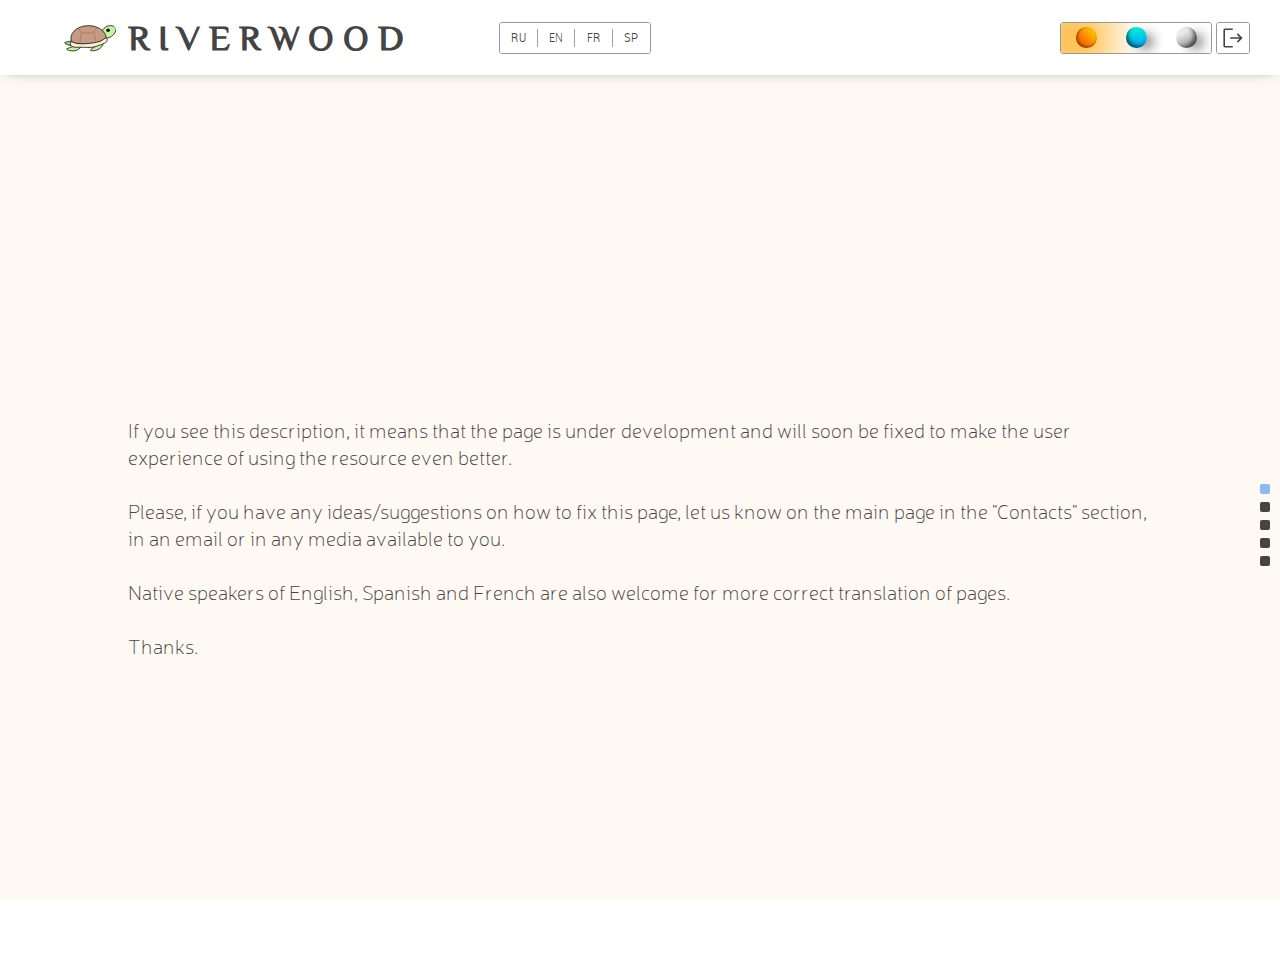
<file: Area/area.html>
<!DOCTYPE html>
<html>

<head>
	<meta charset="UTF-8" />
	<meta http-equiv="X-UA-Compatible" content="IE=edge" />
	<meta name="viewport" content="width=device-width, initial-scale=1.0" />

    <title>Riverwood</title>

 
    <link href="../src/fonts.css" rel="stylesheet" type="text/css"/>
	<link href="styles/index.css" rel="stylesheet" type="text/css">
    <link href="styles/header.css" rel="stylesheet" type="text/css">
    <link href="styles/introduction.css" rel="stylesheet" type="text/css">
    <link href="styles/significant.css" rel="stylesheet" type="text/css">
    <link href="styles/list.css" rel="stylesheet" type="text/css">
    <link href="styles/media.css" rel="stylesheet" type="text/css">
</head>

<body>
	<header class="non-select">
        <section class="header-logo"> 
            <svg height="40" viewBox="0 0 600 600">
            <style type="text/css">
                .st0{fill:#97EE63;stroke:#000000;stroke-width:8;stroke-miterlimit:10;}
                .st1{fill:#BFF59C;stroke:#000000;stroke-width:8;stroke-miterlimit:10;}
                .st2{fill:#C79B83;stroke:#000000;stroke-width:8;stroke-miterlimit:10;}
                .st3{fill:none;stroke:#000000;stroke-width:8;stroke-miterlimit:10;}
                .st4{fill:#FEEED4;stroke:#000000;stroke-width:8;stroke-miterlimit:10;}
                .st5{fill:none;stroke:#A27661;stroke-width:8;stroke-miterlimit:10;}
            </style>
            <g>
                <path class="st0" d="M155.65,261.37c39.36-2.52,43.9-6.56,70.39,2.65c21.57,7.44-18.92,52.6-31.41,61.81
                    c-17.53,12.87-31.54,34.06-60.68,40.37c-41.88,8.96-141.54-30.53-87.04-38.22c7.32-1.01,22.08-3.66,29.27-5.3
                    c8.58-1.89,33.93-6.81,39.48-13.62C123.99,298.96,142.66,262.13,155.65,261.37z"/>
                <path class="st1" d="M51.83,405.18c9.97,12.24,85.15,34.44,129.68-1.89s72.41-75.69,62.44-87.93
                    c-9.97-12.24-54.24,7.19-98.65,43.52C100.78,395.21,41.87,392.94,51.83,405.18z"/>
                <path class="st1" d="M308.42,418.8c13.62,8.2,91.84,3.41,121.35-45.79s42.51-95.75,28.89-103.95
                    c-13.62-8.2-48.57,25.23-78.09,74.43S294.79,410.6,308.42,418.8z"/>
                <path class="st1" d="M573.33,173.82c17.53,25.36-2.78,67.49-39.36,92.84c-36.58,25.36-80.48,25.23-98.02-0.13
                    c-17.53-25.36-6.94-71.15,29.52-96.5S555.79,148.34,573.33,173.82z"/>
                <circle cx="495.59" cy="202.54" r="18.93"/>
                <path class="st2" d="M474.68,288.11c0,74.81-84.39,61.81-188.59,61.81S97.5,362.92,97.5,288.11s84.39-135.36,188.59-135.36
                    S474.68,213.31,474.68,288.11z"/>
                <path class="st3" d="M325.45,197.79"/>
                <path class="st4" d="M132.69,382.72c-7.82-1.26-23.21-6.81-29.64-11.48c-3.28-2.4-8.07-9.21-9.59-12.87
                    c-2.4-5.93-2.4-19.81,0-25.73c1.51-3.78,6.94-5.8,10.97-6.18c5.3-0.5,16.15,4.04,21.07,6.18c17.91,7.82,57.27,13.75,76.82,14.51
                    c29.27,1.14,88.05-3.15,117.07-7.32c25.61-3.78,77.83-11.23,100.67-23.21c14.51-7.69,53.23-35.2,53.23-35.2s7.19,5.17,9.46,9.21
                    c5.17,9.33,5.55,11.86,3.28,20.69c-1.39,5.17-3.03,11.1-6.69,15.01c-10.6,11.23-39.86,23.84-54.37,29.01
                    c-23.72,8.33-71.4,25.48-96.25,29.01c-28.13,3.91-85.02,0.25-113.41,0C194.5,383.86,153,385.88,132.69,382.72z"/>
                <path class="st5" d="M183.28,185.55c0,0,6.81,26.62,18.92,34.56c25.99,17.28,107.1,14.38,130.69,4.79
                    c17.41-7.06,38.98-48.06,38.98-48.06"/>
                <path class="st5" d="M206.61,226.8c0,0-5.8,49.07-6.81,61.18c-2.14,25.48-5.05,50.71-5.05,50.71"/>
                <path class="st5" d="M346.51,218.1c0,0,1.14,35.7,4.54,47.43c7.82,26.87,12.87,52.1,12.87,52.1"/>
            </g>
            </svg>
            <h1>RIVERWOOD</h1>
        </section>
        <button id="settingsBtn">
            <span></span>
            <span></span>
            <span></span>
        </button>
        <section class="header-settings">
            <div class="header-language">
                <button id="ruBtn">RU</button>
                <button id="enBtn">EN</button>
                <button id="frBtn">FR</button>
                <button id="spBtn">SP</button>
            </div>
            <div class="header-theme">
                <button id="lightBtn" class="">
                    <span></span>
                </button>
                <button id="dynamicBtn" class="">
                    <span></span>
                </button>
                <button id="darkBtn">
                    <span></span>
                </button>
            </div> 

            <div class="header-other">
                <button id="backSign"><a href="/riverwood""></a><span></span></button>
                <button id="backBtn">
                    <a href="/riverwood">

                    </a>
                    <span>
                        <svg xmlns="http://www.w3.org/2000/svg" height="32" width="32" viewBox="0 0 48 48" fill="currentColor"> 
                            <path d="M9 42q-1.2 0-2.1-.9Q6 40.2 6 39V9q0-1.2.9-2.1Q7.8 6 9 6h14.55v3H9v30h14.55v3Zm24.3-9.25-2.15-2.15 5.1-5.1h-17.5v-3h17.4l-5.1-5.1 2.15-2.15 8.8 8.8Z"/>
                        </svg>
                    </span>
                </button>
            </div>
        </section>
    </header>

    <main>
        <article id="introduction">
            <h2></h2> 
            <section>
                <p>
                    If you see this description, it means that the page is under development and will soon be fixed to make the user experience of using the resource even better.
                    <br><br>
                    Please, if you have any ideas/suggestions on how to fix this page, let us know on the main page in the "Contacts" section, in an email or in any media available to you.
                    <br><br>
                    Native speakers of English, Spanish and French are also welcome for more correct translation of pages.
                    <br><br>
                    Thanks.
                </p>
            </section>
        </article>
        <article id="significant">
            <h2>The most significant rivers</h2>
            <section>
                <div class="significant-background">
                    <div class="significant-content">                    
                        <h3></h3>
                        <p></p>
                        <button>Read more</button>
                    </div>
                </div>
                <div class="significant-background">
                    <div class="significant-content">                    
                        <h3></h3>
                        <p></p>
                        <button>Read more</button>
                    </div>
                </div>
                <div class="significant-background">
                    <div class="significant-content">                    
                        <h3></h3>
                        <p></p>
                        <button>Read more</button>
                    </div>
                </div>
            </section>
        </article>
        <article id="idk3">
            <section>
                <p>Lorem, ipsum dolor sit amet consectetur adipisicing elit. Nesciunt sed officia a? Ipsam, quaerat illum temporibus, odio placeat accusantium repudiandae voluptatem enim nam suscipit omnis ad dignissimos hic dolor? Quibusdam.</p>    
                <p>Lorem, ipsum dolor sit amet consectetur adipisicing elit. Nesciunt sed officia a? Ipsam, quaerat illum temporibus, odio placeat accusantium repudiandae voluptatem enim nam suscipit omnis ad dignissimos hic dolor? Quibusdam.</p>    
                <p>Lorem, ipsum dolor sit amet consectetur adipisicing elit. Nesciunt sed officia a? Ipsam, quaerat illum temporibus, odio placeat accusantium repudiandae voluptatem enim nam suscipit omnis ad dignissimos hic dolor? Quibusdam.</p>    
                <p>Lorem, ipsum dolor sit amet consectetur adipisicing elit. Nesciunt sed officia a? Ipsam, quaerat illum temporibus, odio placeat accusantium repudiandae voluptatem enim nam suscipit omnis ad dignissimos hic dolor? Quibusdam.</p>    
                <p>Lorem, ipsum dolor sit amet consectetur adipisicing elit. Nesciunt sed officia a? Ipsam, quaerat illum temporibus, odio placeat accusantium repudiandae voluptatem enim nam suscipit omnis ad dignissimos hic dolor? Quibusdam.</p>    
            </section>
        </article>
        <article id="idk4">
            <section>
                <p>Lorem, ipsum dolor sit amet consectetur adipisicing elit. Nesciunt sed officia a? Ipsam, quaerat illum temporibus, odio placeat accusantium repudiandae voluptatem enim nam suscipit omnis ad dignissimos hic dolor? Quibusdam.</p>    
                <p>Lorem, ipsum dolor sit amet consectetur adipisicing elit. Nesciunt sed officia a? Ipsam, quaerat illum temporibus, odio placeat accusantium repudiandae voluptatem enim nam suscipit omnis ad dignissimos hic dolor? Quibusdam.</p>    
                <p>Lorem, ipsum dolor sit amet consectetur adipisicing elit. Nesciunt sed officia a? Ipsam, quaerat illum temporibus, odio placeat accusantium repudiandae voluptatem enim nam suscipit omnis ad dignissimos hic dolor? Quibusdam.</p>    
            </section>
        </article>
        <article id="list">
            <h2></h2>
            <section> 
                <div id="listWrap">
                    <div>
                        <span id="listTemplate">f</span> 
                    </div>
                </div>
                <div id="listControls">
                    <button id="prevBtn"><</button>
                    <input id="listPage"/>
                    <button id="nextBtn">></button>
                </div>
            </section>
        </article>



        <div id="scrollNav">
            <span class="active"></span>
            <span></span>
            <span></span>
            <span></span>
            <span></span>
        </div>
    </main>


    <div id="themeAnimation"></div> 



    <script src="../src/JSF.js" type="text/javascript"></script> 
    <script src="scripts/header.js" type="text/javascript"></script> 

    <script src="scripts/onReady.js" type="text/javascript"></script>
</body>

</html>
</file>
<file: src/fonts.css>
@font-face {
    font-family: 'Aetherius';
    src: url('Fonts/Aetherius.ttf'); }
@font-face {
    font-family: 'Glametrix';
    src: url('Fonts/Glametrix.ttf'); }
@font-face {
    font-family: 'Neris';
    src: url('Fonts/Neris.ttf'); }
@font-face {
    font-family: 'Philosopher';
    src: url('Fonts/Philosopher.ttf'); }
</file>
<file: Area/styles/index.css>
:root {
    --mainFont: 'Neris';
    --addFont: 'Glametrix';
    --logoFont: 'Philosopher';
}

html, body, article {
    position: relative;

    width: 100%;
    min-height: 100%;
    height: 100%;

    margin: 0;
    padding: 0;

    overflow: hidden;
}
body {
    display: flex;
    flex-direction: column;
}

main {
    display: flex;
    flex-direction: column; 
    justify-content: flex-start;
    align-items: center;
    background: var(--main-background);
    background-size: var(--main-background-size);
    background-position: var(--main-background-position);
    color: var(--based-color);
    flex: 1;
    overflow: hidden;
}



main article {
    display: flex;
    flex-direction: column;
    justify-content: space-evenly;
    align-items: flex-start;
    width: 80%;
    height: 100%;
    transition: 1s transform ease-in-out;
}
main article h2 {
    font-size: 44px;
    font-family: 'Aetherius';
    font-weight: 100;
    margin: auto 0;
}

main article section {
    position: relative;
    display: flex;
    height: 70%;
    width: 100%;
    margin-bottom: auto;
}




#scrollNav {
    display: flex;
    flex-direction: column;
    justify-content: center;
    align-items: center;

    position: absolute;
    height: 100%;
    right: 10px;
}
#scrollNav span {
    width: 10px;
    height: 10px;
    border-radius: 2px;
    margin: 4px 0;

    background: var(--based-color);
}
#scrollNav span.active {
    background: var(--accent-color);
}


.non-select {
    -webkit-touch-callout: none; /* iOS Safari */
      -webkit-user-select: none; /* Safari */
       -khtml-user-select: none; /* Konqueror HTML */
         -moz-user-select: none; /* Old versions of Firefox */
          -ms-user-select: none; /* Internet Explorer/Edge */
              user-select: none; /* Non-prefixed version, currently
                                    supported by Chrome, Edge, Opera and Firefox */
}

::-webkit-scrollbar {
    width: 0;
}
</file>
<file: Area/styles/header.css>
:root {
    --btnOneWidth: 15px;
}
button#settingsBtn {
    display: none;
} 

 
header {
    display: flex;
    justify-content: flex-start;
    align-items: center;
    position: relative;

    width: 100%;
    min-height: 75px;

    background: var(--h-background);
    color: var(--based-color);
    box-shadow: var(--edge-shadow); 
    z-index: 2;
}
 




section.header-logo {
    display: flex;
    flex-direction: row;
    justify-content: center;
    align-items: center;

    width: calc(37% - 10px);
    max-width: 490px; 
    min-width: 310px;
    margin-left: 10px; 
}
section.header-logo svg { 
    margin-right: 10px;
    padding: 4px;
 
    transform: scale(1.4) translate(-3px, 1px);
    border-radius: 100%;
}
section.header-logo h1 { 
    margin: 0;
    font-size: 36px;
    font-family: var(--logoFont);
    letter-spacing: 9px;

    transition: .35s color;
} 








section.header-settings { 
    display: flex;
    flex-direction: row;
    align-items: center;
    justify-content: center; 
    
    flex: 1;
    padding: 0 2%;
} 
div.header-language, 
div.header-choosetype, 
div.header-theme,
div.header-other {
    position: relative;
    display: flex;
    justify-content: flex-start;
    align-items: center;
    
    width: -moz-fit-content;
    width: fit-content;
    height: 30px;
    margin-right: 4px;

    border: var(--controls-border);
    border-radius: 3px;
    
    overflow: hidden;
    z-index: 2;
}
div.header-theme {
    margin-left: auto;
}



div.header-language button, 
div.header-choosetype button, 
div.header-theme button,
div.header-other button {
    position: relative; 
    display: flex;
    justify-content: center;
    align-items: center;
    
    height: 100%;

    padding: 0;
    margin: 0;
    border: 0;
    background: var(--h-background); 
    
    color: var(--based-color);
    font-size: 20px; 
    font-weight: 100;
    font-family: var(--addFont);
    letter-spacing: .8px; 
    line-height: 1;
} 
div.header-other button span {
    display: flex;
    justify-content: center;
    align-items: center;
    transform: scale(0.8);
}
div.header-other button a {
    position: absolute;
    width: 100%;
    height: 100%;
    top: 0;
    left: 0;
    z-index: 10;
}

div.header-language button::before, 
div.header-choosetype button::before, 
div.header-theme button::before,
div.header-other button::before {
    content: '';
    position: absolute;
    width: 100%;
    height: 100%;
    top: 0;
    left: 0;
    background: var(--accent-color);
    z-index: -1;
    opacity: 0;
    
    transition: .45s all;
}



div.header-language button:not(.active-btn):hover,
div.header-choosetype button:not(.active-btn):hover,
div.header-theme button:not(.active-btn):hover,
div.header-other button:not(.active-btn):hover {
    cursor: pointer;
    background: var(--controls-hoverBackground); 
}


div.header-language button.active-btn, 
div.header-choosetype button.active-btn {
    color: #444;
    font-weight: 900;
    background: none;
}
div.header-language button.active-btn::before, 
div.header-choosetype button.active-btn::before {
    opacity: 1;
}





div.header-language button {
    width: calc( var(--btnOneWidth) * (10/4)  );
    font-size: 18px;
}
div.header-theme button { 
    width: calc( var(--btnOneWidth) * (10/3) );
}
div.header-other button#backSign {
    display: none;
    width: calc( var(--btnOneWidth) * (3 * 10/4) );
    font-size: 24px;
    font-weight: var(--list-fontWeight);
}  
 





div.header-language button:not(:last-child)::after{
    content: '';
    position: absolute;
    height: 60%;
    width: 1px;

    right: 0px; 

    background-color: var(--based-color);
    opacity: .5;
}
div.header-language button.active-btn::after { 
    content: '';
    position: absolute;
    height: 60%;
    width: 1px;
    
    left: -1px;
    
    background-color: var(--h-background);
    opacity: 1;
}
div.header-other button#backSign::after {
    content: '';
    position: absolute;
    height: 60%;
    width: 1px;

    right: 0px; 

    background-color: var(--based-color);
    opacity: .5;
}







div.header-theme span {
    position: absolute;
    display: block;

    width: 21px;
    height: 21px;

    border-radius: 21px;

    z-index: 2;
    transition: 1.5s background, 1.5s box-shadow;
}
button#lightBtn span {
    background: linear-gradient(45deg, #ff3b00, #ffe000);
    box-shadow: inset 3px -3px 4px -1px #00000094, 
                -4px 3px 12px -3px #000
}
button#lightBtn.active-btn span {
    box-shadow: inset 1px -1px 3px 0px #743000, 
                -13px 1px 40px 31px #ffa500ba 
}
button#dynamicBtn span {
    background: linear-gradient(166deg, #00ffd0, #0095ff);
    box-shadow: inset 3px -3px 4px -1px #00000094, 
                9px 4px 13px -5px #000
}
button#dynamicBtn.active-btn span {
    box-shadow: inset -1px -1px 4px -1px #000, 
                0px 0px 20px 20px #67b9ff;
}
button#darkBtn span {
    background: linear-gradient(-27deg, #9b9b9b 20%, #e9e9e9 70%);
    box-shadow: inset -4px -2px 4px -1px #00000094, 
                9px 4px 13px -5px #000
}
button#darkBtn.active-btn span {
    background: linear-gradient(195deg, white, #545454);
    box-shadow: inset 2px -2px 2px 0px #00000061, 
                45px 0px 30px 52px #b3b3b3;

    /* dynamic dark
    box-shadow: inset -1px -1px 4px -1px #000, 10px 0px 55px 33px #67b9ff;
    */
}

div#themeAnimation {
    position: absolute;
    display: none;
    width: 21px;
    height: 21px;

    top: 0;
    right: 0;
    border-radius: 100%;
    transform: scale(1);

    z-index: 3; 
}
</file>
<file: Area/styles/introduction.css>
#introduction h2 {
    font-size: 44px;
    margin-top: auto;
    margin-bottom: 100px;
    font-family: 'Aetherius';
    font-weight: 100;
}
#introduction p {
    font-size: 20px;
   
    font-family: neris;
}
#introduction section {
    flex-direction: column;
    margin-bottom: auto;
    height: auto;
}
</file>
<file: Area/styles/significant.css>
#significant section {
    position: relative;
    display: flex;
    justify-content: space-between;
    align-items: center; 
}
#significant section div.significant-background {
    position: relative;
    display: flex;
    flex-direction: column;
    align-items: center;
    height: 100%;
    width: 32%;
    background-size: contain;
    background-repeat: round;

    border-radius: 4px;
    overflow: hidden;
}
#significant section div.significant-background:nth-child(1) {
    background-image: url('../src/river1.jpg');
}
#significant section div.significant-background:nth-child(2) {
    background-image: url('../src/river2.jpg');
}
#significant section div.significant-background:nth-child(3) {
    background-image: url('../src/river3.jpg');
}
#significant section div.significant-background::before {
    content: '';
    position: absolute;
    width: 100%;
    height: 100%;
    top: 0;
    left: 0;
    background: #000;
    opacity: 0;

    transition: .7s all;
}



#significant section div.significant-content {
    position: relative;
    display: flex;
    flex-direction: column;
    align-items: center;
    height: 100%;
    width: 100%;
    overflow: hidden;
    transform: translateY(84%);
    transition: .4s all;
}



#significant section div.significant-background:hover div.significant-content {
    transform: translateY(0%);
}
#significant section div.significant-background:hover::before {
    opacity: .7;
}
#significant section div.significant-background:hover h3 {
    color: #fffc;
}
#significant section div.significant-background:hover h3::before {
    opacity: 0;
}

#significant section h3 {
    position: relative;
    color: var(--based-color);

    padding: 2px 10px 6px 10px;
    
    
    font-weight: 900;
    font-size: 24px;
    font-family: 'Neris';
    color: #444;
    z-index: 1;
}
#significant section h3::before {
    content: '';
    position: absolute;
    width: 100%;
    height: 100%;
    left: 0;
    top: 0;

    opacity: 1;
    background: #fff;
    border-radius: 2px;
    transition: .4s all;
    z-index: -1;
}
#significant section p {
    position: relative;
    max-height: 70%;
    height: 70%;
    width: 80%;
    max-width: 80%;
    overflow: hidden; 
 
    
    font-weight: 900;
    font-size: 20px;
    font-family: 'Neris';
    color: #fffc;
    z-index: 1;
}
#significant section button {
    position: relative; 
    margin: 24px 0;
    height: 40px;
    padding: 4px 14px 8px 14px;

    border: none;
    border-radius: 4px;
    background: none;
    border: 1px solid #fff6;
 
    font-weight: 900;
    font-size: 20px;
    font-family: 'Neris';
    color: #fffc;
    transition: .25s all;
    z-index: 1;
}
#significant section button::before {
    content: '';
    position: absolute;
    height: 100%;
    width: 100%; 
    top: 0;
    left: 0;

    border-radius: 4px;

    opacity: 0;
    background: var(--accent-color);
    transition: .25s all;
    z-index: -1;
}
#significant section button:hover {
    color: #000;
    border: none;
}
#significant section button:hover::before { 
    opacity: 1;
}
</file>
<file: Area/styles/list.css>
#list section {
    flex-direction: row;
    flex-wrap: wrap;

    justify-content: flex-start;
    align-items: flex-start;
}
#list h2 i {
    font-family: 'Philosopher';
    font-style: normal;
}

#listWrap {
    position: relative;
    display: flex;
    justify-content: flex-start;
    align-items: center;


    width: 100%;
    height: calc(100% - 60px); /* 60 for buttons*/
    overflow: hidden;
}

#listWrap div {
    display: flex;
    flex-direction: column;
    flex-wrap: wrap;

    justify-content: flex-start;
    align-items: flex-start;

    width: 100%;
    height: 100%;
    max-height: 100%;
    min-width: 100%;
}

#list span, 
#list button {
    display: flex;
    justify-content: flex-start;
    align-items: flex-start; 

    border-radius: 4px;
 
    color: var(--based-color);


    font-weight: 900;
    font-size: 16px;
    font-family: 'Neris'; 
    z-index: 1;
}
#listControls button { 
    border: none;
    margin: 0px 4px;
    flex: 1;
    background: none;

    font-family: 'Aetherius';
    color: #444;
    display: flex;
    justify-content: center;
    align-items: center;
    font-size: 20px;
} 
#listControls {
    display: flex;
    flex-direction: row;
    justify-content: space-around;
    align-items: center;
    border-radius: 4px;

    border: 1px dotted #444; 
    height: 35px;
}


#list a {
    color: var(--list-linkColor);
    white-space: nowrap;
    cursor: pointer;
    text-decoration: underline;
}


#list input  {
    background: none;
    outline: none;
    border: none;
    width: 34px;
    font-size: 16px;
    font-family: 'Neris';
    font-weight: 900;
    margin: 0px 0px;

    text-align: center;
}
</file>
<file: Area/styles/media.css>
@media (max-width: 920px) {
    section.header-logo h1 {
        font-size: 26px;
        letter-spacing: 6px;
    }

    section.header-settings {
        padding: 0;
    }
    div.header-controls button {
        font-size: 16px;
    }


    div.header-language button { 
        width: calc( var(--btnOneWidth) * (10/4 * 14/16)  );
    }
    div.header-choosetype button { 
        width: calc( var(--btnOneWidth) * (10/2 * 14/16) );
    }
    div.header-theme button { 
        width: calc( var(--btnOneWidth) * (10/3 * 14/16) );
    }


}

@media (max-width: 768px) {
    header {
        min-height: 65px;
    }



    section.header-logo {
        justify-content: flex-start; 

        width: 100%;
        max-width: 100%;
        min-width: 0px;
    }
    section.header-logo img { 
        height: 36px;
    }
    



    button#settingsBtn {
        display: flex;
        justify-content: center;
        align-items: center;

        width: 35px;
        height: 22px;
        
        margin: 0 10px 0 auto;
        padding: 0; 

        background: none;
        border-radius: 2px;
        border: var(--settingsBtn-border); 

        transition: .3s;
    } 
    button#settingsBtn.active-btn {
        background-color: var(--settingsBtn-background);
        border: none;
        border-bottom-right-radius: 0;
        border-bottom-left-radius: 0;
    }
    button#settingsBtn span {
        display: flex;
        
        width: 3px;
        height: 3px;
        margin: 0 2px;

        background: var(--based-color);
        border-radius: 10px;
    }




    section.header-settings {
        position: fixed;
        display: flex;
        flex-direction: column;
        justify-content: center;
        align-items: flex-start;
        
        top: 46px;
        right: 10px;
        transform: translateX(260px);

        width: auto;
        min-width: 0;

        padding: 15px 30px;
        
        background: var(--settings-background);
        filter: var(--settings-filter); 
        border-radius: 4px;
        color: #fff;

        overflow: hidden;
        z-index: 10; 
    }
    div.header-language,
    div.header-choosetype,
    div.header-theme,
    div.header-other {
        margin: 2px 0;
        border: none;
    } 
    div.header-other {
        margin-top: 20px;
    }
    div.header-other button#backSign  {
        display: flex;
    }
    div.header-other button#aboutBtn {
        width: calc( var(--btnOneWidth) * (10/4) );
    }
    
    




    div.header-language button { 
        width: calc( var(--btnOneWidth) * (10/4)  );
        font-size: 15px;
    }
    div.header-choosetype button { 
        width: calc( var(--btnOneWidth) * (10/2) );
    }
    div.header-theme button { 
        width: calc( var(--btnOneWidth) * (10/3) );
    } 

    div.header-controls button:hover {
        background-color: none;
    }






    


    #significant section {
        flex-direction: column;
        flex-wrap: wrap;
    }
    #significant section div.significant-background {
        width: 100%;
        height: 32%;  
    }
    #significant section div.significant-content {
        transform: translateY(45%);
    }
    #significant section div.significant-content p {
        display: none;
    }
    #significant section div.significant-content button {
        margin: 0;
    }
}




@media (max-width: 600px) {
    



    section.header-logo h1 {
        font-size: 24px;
        letter-spacing: 4px;
    }



    #introduction h2 {
        font-size: 30px;
        margin-bottom: 50px;
    }
    #introduction p {
        font-size: 16px;
    }
    #listControls {
        width: 100%;
    }

    #list span { 
        font-size: 14px; 
    }
}
</file>
